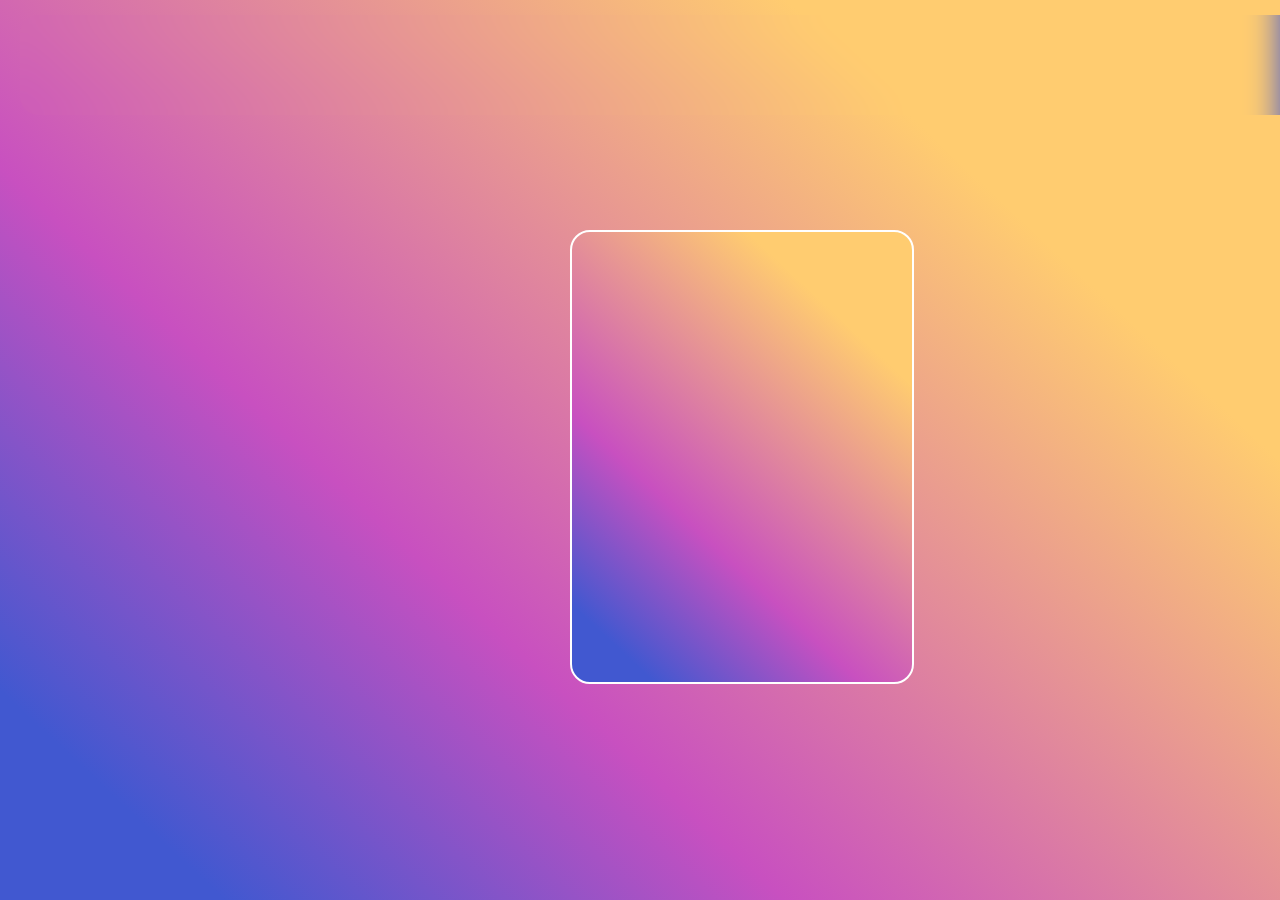
<file: index.html>
<!DOCTYPE html>
<html lang="en">
<head>
    <meta charset="UTF-8">
    <meta http-equiv="X-UA-Compatible" content="IE=edge">
    <meta name="viewport" content="width=device-width, initial-scale=1.0">
    <link rel="stylesheet" href="style.css">
    <link rel="stylesheet" href="https://cdnjs.cloudflare.com/ajax/libs/font-awesome/6.3.0/css/all.min.css">
    <title>Login-URUniversity4U</title>
</head>
<body>
    <div class="nav">
    <header class="logo">
        <a href="#" class="hed"></a>
        <nav>
              <!-- <a href="#" style="--i:1;">About</a> -->
              <a href="abt.html" style="--i:2;">AboutUs</a>
              <a href="Follow.html" style="--i:3;">Follow</a>
              <a href="#" style="--i:4;">Contact</a>
        </nav>
</header></div> 
<div class="heder">TechnoTask</div>
<form  action="main.html">
    <div class="trab">
      <div class="login">
        <label class="lab" >Username/Email:</label>
        <input type="text" name="email" placeholder="Enter Username/Email" id="email"><br><br>
        <label class="lab1">Password:</label>
        <input type="password" name="pass" placeholder="Enter password" id="pass"><br><br><br>
        <input type="submit" name="login" value="Login" class="rd">
      </div>
    </div>
  </form>
    <div class="reg"><p>Don't have an account?<a href="register.html">Register</a></p></div>
    <h1 class="ll">Login</h1>  
    <div class="pas"><a href="forg.html">ForgotPassword?</a></div>
   </div>
   
</body>
</html>
</file>
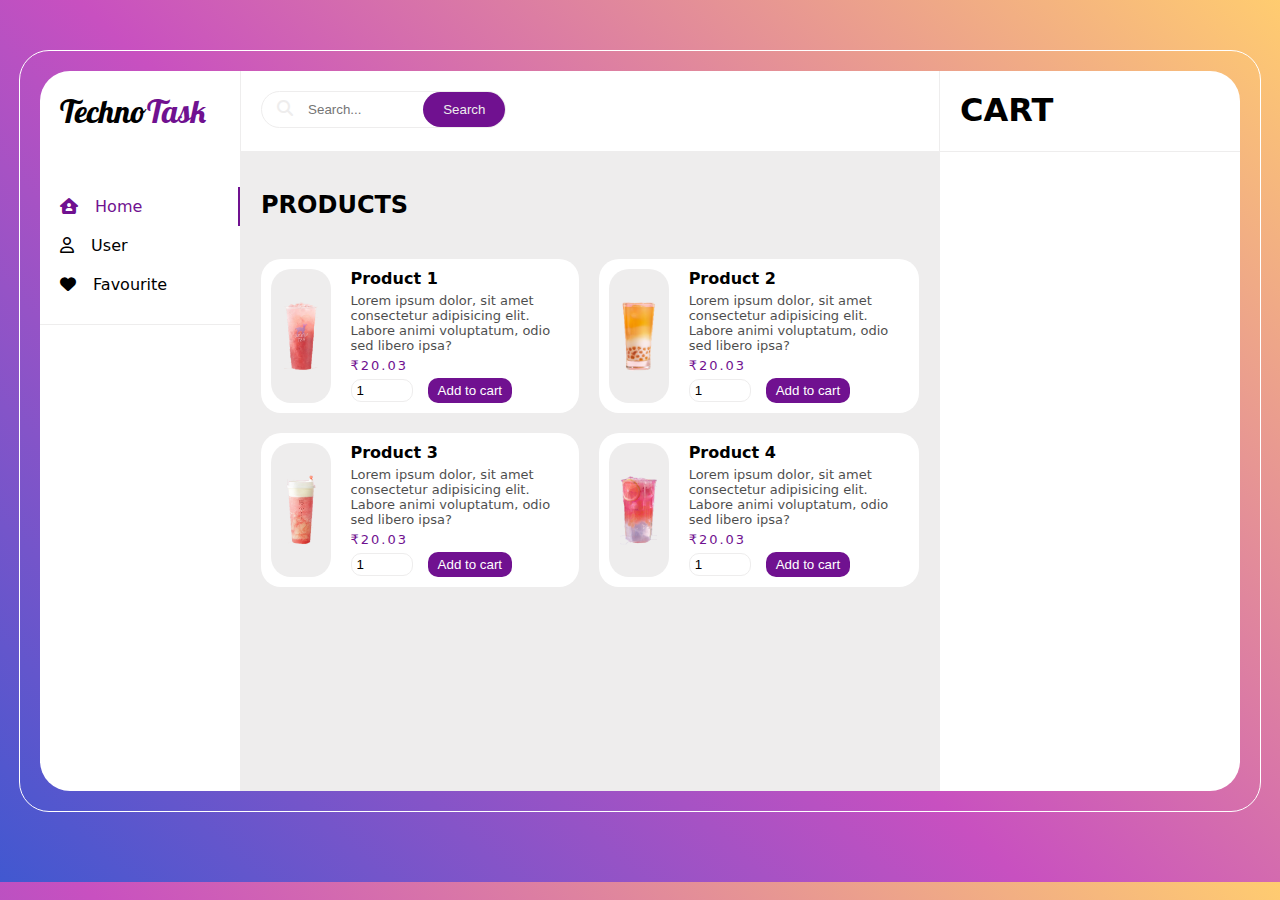
<file: main.html>
<!DOCTYPE html>
<html lang="en">
<head>
    <meta charset="UTF-8">
    <meta http-equiv="X-UA-Compatible" content="IE=edge">
    <meta name="viewport" content="width=device-width, initial-scale=1.0">
    <title>Document</title>
    <link rel="stylesheet" href="man.css">
    <link rel="stylesheet" href="https://cdnjs.cloudflare.com/ajax/libs/font-awesome/6.2.0/css/all.min.css">
    <link href=https://cdn.jsdelivr.net/npm/bootstrap@5.2.3/dist/css/bootstrap.min.css rel=”stylesheet”>
    <script src=https://cdn.jsdelivr.net/npm/bootstrap@5.2.3/dist/js/bootstrap.bundle.min.js></script>
</head>
<body>
    <div class="container">
        <div class="menu">
            <div class="logo">
                Techno<span>Task</span>
            </div>
            <ul>
                <li class="active"><i class="fa-solid fa-house-user"></i> Home</li>
                <li><i class="fa-regular fa-user"></i> User</li>    
                <li><i class="fa-solid fa-heart"></i> Favourite</li>
            </ul>  
        </div>
        <div class="center">
            <div class="search">
                <div class="form">
                    <i class="fa-solid fa-magnifying-glass"></i>
                    <input type="text" placeholder="Search...">
                    <button class="btn btn-primary">Search</button>
                </div>
            </div>
            <h2>PRODUCTS</h2>
            <div class="list">
                <div class="item" data-key="1">
                    <div class="img">
                        <img src="img1.png" alt="">
                    </div>
                    <div class="content">
                        <div class="title" id="product_name">Product 1</div>
                        <div class="des">
                            Lorem ipsum dolor, sit amet consectetur adipisicing elit.
                             Labore animi voluptatum, odio sed libero ipsa?
                        </div>
                        <div class="price">₹20.03</div>
                        <input type="number" class="count" min="1" value="1">
                        <button class="add" name="add" value="1">Add to cart</button>
                        <button class="remove" onclick="Remove(1)"><i class="fa-solid fa-trash-can"></i></button>
                    </div>
                </div>
                <div class="item" data-key="2">
                    <div class="img">
                        <img src="img2.png" alt="">
                    </div>
                    <div class="content">
                        <div class="title">Product 2</div>
                        <div class="des">
                            Lorem ipsum dolor, sit amet consectetur adipisicing elit.
                             Labore animi voluptatum, odio sed libero ipsa?
                        </div>
                        <div class="price">₹20.03</div>
                        <input type="number" class="count" min="1" value="1">
                        <button class="add" name="add" value="1">Add to cart</button>

                        <button class="remove" onclick="Remove(2)"><i class="fa-solid fa-trash-can"></i></button>
                    </div>
                </div>
                <div class="item" data-key="3">
                    <div class="img">
                        <img src="img3.png" alt="">
                    </div>
                    <div class="content">
                        <div class="title">Product 3</div>
                        <div class="des">
                            Lorem ipsum dolor, sit amet consectetur adipisicing elit.
                             Labore animi voluptatum, odio sed libero ipsa?
                        </div>
                        <div class="price">₹20.03</div>
                        <input type="number" class="count" min="1" value="1">
                        <button class="add" name="add" value="1">Add to cart</button>

                        <button class="remove" onclick="Remove(3)"><i class="fa-solid fa-trash-can"></i></button>
                    </div>
                </div>
                <div class="item" data-key="4">
                    <div class="img">
                        <img src="img4.png" alt="">
                    </div>
                    <div class="content">
                        <div class="title">Product 4</div>
                        <div class="des">
                            Lorem ipsum dolor, sit amet consectetur adipisicing elit.
                             Labore animi voluptatum, odio sed libero ipsa?
                        </div>
                        <div class="price">₹20.03</div>
                        <input type="number" class="count" min="1" value="1">
                        <button class="add" name="add" value="1">Add to cart</button>

                        <button class="remove" onclick="Remove(4)"><i class="fa-solid fa-trash-can"></i></button>
                    </div>
                </div>
            </div>
        </div>
        <div class="cart">
            <div class="name">CART</div>
            <div class="listCart">
            </div>
        </div>
    </div>
    <script src="script.js"></script>
    
</body>
<p class="des"><br><br></p>
</html>
</file>
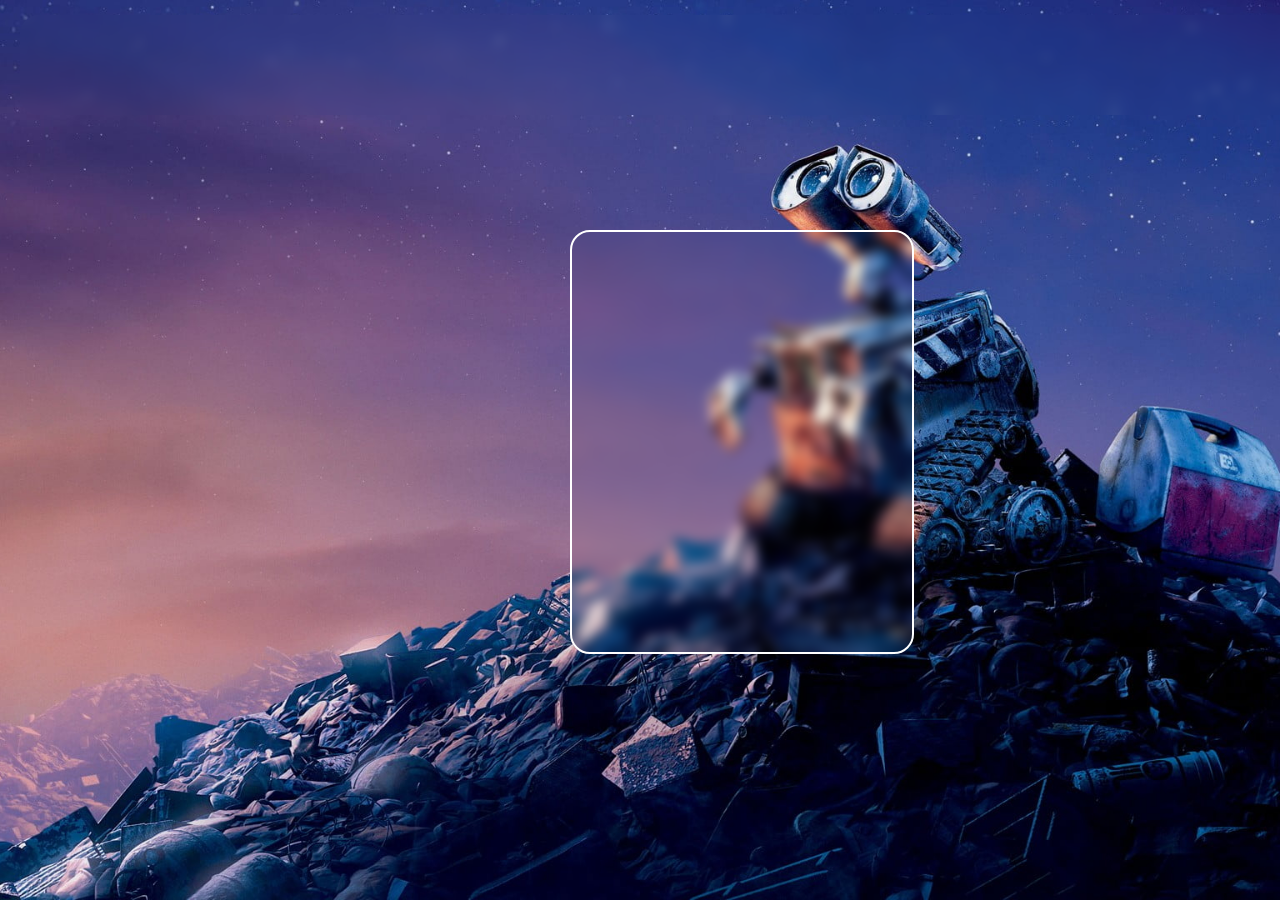
<file: register.html>
<!DOCTYPE html>
<html lang="en">
<head>
    <meta charset="UTF-8">
    <meta http-equiv="X-UA-Compatible" content="IE=edge">
    <meta name="viewport" content="width=device-width, initial-scale=1.0">
    <link rel="stylesheet" href="reg.css">
    <link rel="stylesheet" href="https://cdnjs.cloudflare.com/ajax/libs/font-awesome/6.3.0/css/all.min.css">
    <title>Create-Account-URUniversity4U</title>
</head>
<body>
    <div class="nav">
    <header class="logo">
        <a href="#" class="hed"></a>
        <nav>
              <!-- <a href="#" style="--i:1;">About</a> -->
              <a href="#" style="--i:2;">AboutUs</a>
              <a href="#" style="--i:3;">Follow</a>
              <a href="#" style="--i:4;">Contact</a>
        </nav>
</header></div>
<div class="heder">University4U</div>
   <div class="trab">
    <form action="connect.php" method="post">
<div class="login">
        <label class="lab">New Username/Email:</label>
        <input type="text" name="email" placeholder="Enter New Username/Email" id="email"><br><br>
        <label class="lab1">Create Password:</label>
        <input type="password" name="pass" placeholder="Enter New password" id="pass"><br><br>
        <input type="submit" value="submit" name="Login">
    </div>
    <div class="lob">
        <button class="rd">Create Account</button>
    </div></div></form>
    <h1 class="ll">Login</h1>  
    <p class="des">Design<span>and</span>Maintained<span>by</span>: KARTHICKRAJAN.S</p>
</body>
</html>
</file>
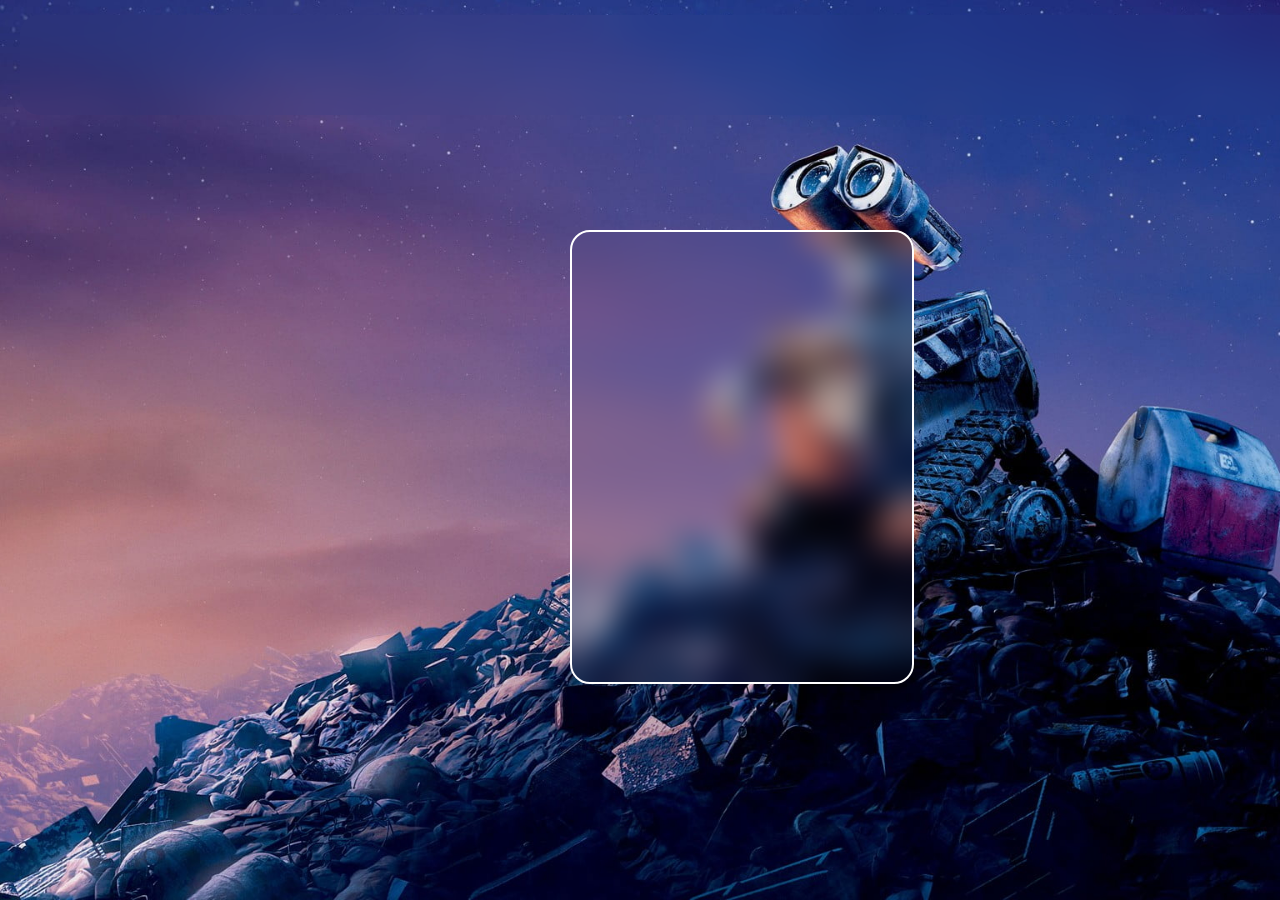
<file: relogin.html>
<!DOCTYPE html>
<html lang="en">
<head>
    <meta charset="UTF-8">
    <meta http-equiv="X-UA-Compatible" content="IE=edge">
    <meta name="viewport" content="width=device-width, initial-scale=1.0">
    <link rel="stylesheet" href="relog.css">
    <link rel="stylesheet" href="https://cdnjs.cloudflare.com/ajax/libs/font-awesome/6.3.0/css/all.min.css">
    <title>Login-URUniversity4U</title>
</head>
<body>
    <div class="nav">
    <header class="logo">
        <a href="#" class="hed"></a>
        <nav>
              <!-- <a href="#" style="--i:1;">About</a> -->
              <a href="#" style="--i:2;">AboutUs</a>
              <a href="#" style="--i:3;">Follow</a>
              <a href="#" style="--i:4;">Contact</a>
        </nav>
</header></div> 
<div class="heder">University4U</div>
<form method="post" action="loginphp.php">
    <div class="trab">
      <div class="login">
        <label class="lab" >Username/Email:</label>
        <input type="text" name="email" placeholder="Enter Username/Email" id="email"><br><br>
        <label class="lab1">Password:</label>
        <input type="password" name="pass" placeholder="Enter password" id="pass"><br><br><br>
        <input type="submit" name="login" value="Login" class="rd">
      </div>
    </div>
  </form>
    <div class="reg"><p>Don't have an account?<a href="register.html">Register</a></p></div>
    <h1 class="ll">Login</h1>  
    <div class="pas"><a href="forg.html">ForgotPassword?</a></div>
   </div>
   <p class="des">Design<span>and</span>Maintained<span>by</span>: KARTHICKRAJAN.S</p>
   <div class="wr"><p>Enter a valid Username or Password</p></div>
</body>
</html>
</file>
<file: style.css>
@import url('https://fonts.googleapis.com/css2?family=Poppins:wght@300&display=swap');
*{
    font-family: 'Poppins',sans-serif;
    padding: 10px 20px 20px 20px;
}
body{
    background-color: #4158D0;
    background-image: linear-gradient(43deg, #4158D0 10%, #C850C0 35%, #FFCC70 78%);
    background-position: center;
    background-repeat: no-repeat;
    background-size: cover;
    background-attachment: fixed;
}
.nav{
    position: absolute;
    top: 15px;
    left: 20px;
    height: 70px;
    width: 1450px;
    border-radius: 19px;
    backdrop-filter: blur(16px);
}
.login{
    position: absolute;
    top:230px ;
    left:570px ;
    width: 300px;
    height: 330px;
    background-color: #4158D0;
background-image: linear-gradient(43deg, #4158D0 10%, #C850C0 35%, #FFCC70 80%);
    border: 2px solid #ffffff;
    border-radius: 20px;
    padding: 100px 20px 20px 20px;
    color: white;
}

  input[type=text],select{
    width: 100%;
    padding: 12px 20px;
    margin: 8px 0;
    border: 1px solid #ffffff;
    border-radius: 4px;
    box-sizing: border-box;
    color: rgb(0, 0, 0);
    opacity: 0;
     animation: zoomIn 1s ease forwards;
     animation-delay: 1s;
  }
  input[type=password]{
    width: 300px;
    padding: 12px 20px;
    margin: 8px 0;
    border: 1px solid #000000;
    border-radius: 4px;
    box-sizing: border-box;
    color: rgb(0, 0, 0);
    opacity: 0;
     animation: zoomIn 1s ease forwards;
     animation-delay: 1s;
  }
  .rd{
    background-color:rgb(15, 182, 15);
    width: 300px;
    height:45px ;
    color: white;
    border-radius: 5px;
    border: 0.1px solid black;
    opacity: 0;
      animation: zoomIn 1s ease forwards;
      animation-delay: 1s;
 }
 .rd:hover{
    background-color: rgb(20, 146, 20);
}
nav a{
    font-size: 20px;
    color: white;
    text-decoration: none;
    font-weight: 600;
    opacity: 0;
    animation: slideTop .5s ease forwards;
    animation-delay: calc(.8s * var(--i));
}
.logo{
   justify-content: space-between;
   display: flex;
}
.hed{
    font-size: 45px;
    color: white;
    text-decoration: none;
    font-weight: 600;
    cursor: default;  
}
nav a:hover{
    color: rgb(10, 255, 194);
}
.heder{
    position: absolute;
    top: 30px;
    left: 30px;
    color: white;
    font-size: 30px;
    font-weight: 600;
    background: transparent;
    opacity: 0;
    animation: slideRight 1s ease forwards;
}
.reg{
    position: absolute;
    top:600px ;
    left:560px ;
    color: white;
    opacity: 0;
     animation: zoomIn 1s ease forwards;
     animation-delay: 1s;
}
.reg a{
    text-decoration: none;
    color: rgb(30, 85, 251);
    font-weight: 700;
}
.reg a:hover{
    color:rgb(25, 63, 177) ;
}
.ll{
    position: absolute;
    top: 220px;
    left: 670px;
    font-size: 35px;
    font-weight: 900;
    color: white;
    opacity: 0;
     animation: zoomIn 1s ease forwards;
     animation-delay: 1s;
}
.pas a{
    text-decoration: none;
    position: absolute;
    top: 525px;
    left: 670px;
    font-size: 14px;
    color: rgb(30, 85, 251);
    font-weight: 700;
    opacity: 0;
     animation: zoomIn 1s ease forwards;
     animation-delay: 1s;
}
.pas a:hover{
    color:rgb(25, 63, 177) ;
}
.des{
    position: absolute;
    top: 720px;
    left: 530px;
    font-size: 16px;
    color: white;
    opacity: 0;
    animation: slideRight 1s ease forwards;
    animation-delay: 2s;
}
.des span{
    color: rgb(29, 216, 154);
    padding: 10px 10px;
}

@keyframes slideRight {
    0%{
       transform: translateX(-100px); 
       opacity: 0;
    }
    100%{
        transform: translateX(0);
        opacity: 1;
    }
}
@keyframes slideLeft{
    0%{
        transform: translateX();
        opacity: 0;
    }
    100%{
        transform: translateX();
        opacity: 1;
    }
}
@keyframes slideTop {
    0%{
       transform: translateY(100px); 
       opacity: 0;
    }
    100%{
        transform: translateY(0);
        opacity: 1;
    }
}
@keyframes slideBottom {
    0%{
       transform: translateY(-100px); 
       opacity: 0;
    }
    100%{
        transform: translateY(0);
        opacity: 1;
    }
}
@keyframes slideLeft {
    0%{
       transform: translateX(100px); 
       opacity: 0;
    }
    100%{
        transform: translateX(0);
        opacity: 1;
    }
}
@keyframes zoomIn {
    0%{
       transform: scale(0); 
       opacity: 0;
    }
    100%{
        transform: scale(1);
        opacity: 1;
    }
}
.lab{
    opacity: 0;
     animation: zoomIn 1s ease forwards;
     animation-delay: 1s;
}
.lab1{
    opacity: 0;
     animation: zoomIn 1s ease forwards;
     animation-delay: 1s;
}
</file>
<file: man.css>
@import url('https://fonts.googleapis.com/css2?family=Lobster&display=swap');
:root{
    --white: #fff;
    --light: #eeeded;
    --orange: #701190;
}
body{
    background-color: #4158D0;
    background-image: linear-gradient(43deg, #4158D0 0%, #C850C0 46%, #FFCC70 100%);
    background-color: var(--orange);
    font-family: system-ui;
    overflow: auto;
}
.container{
    width:1200px;
    border:1px solid var(--white);
    max-width: 100%;
    margin:50px auto 0;
    display: grid;
    grid-template-columns: 200px auto 300px;
    padding:20px;
    border-radius: 30px;
    min-height: 80vh;
    background: transparent;
}
.container .menu{
    background-color: var(--white);
    border-top-left-radius: 30px;
    border-bottom-left-radius: 30px;
}
.container .cart{
    background-color: var(--white);
    border-top-right-radius: 30px;
    border-bottom-right-radius: 30px;
}
.container .center{
    background-color: var(--light);
    border-left: 1px solid var(--light);
    border-right: 1px solid var(--light);
}
/* menu */
.menu .logo{
    padding:20px;
    font-family: 'Lobster', cursive;
    font-size: xx-large;
    height:40px;
}
.menu .logo span{
    color: var(--orange);
}
.menu ul{
    padding:20px 0 20px 20px;
    list-style: none;
    border-bottom: 1px solid var(--light);
}
.menu ul li{
    padding:10px 0;
}
.menu ul li i{
    margin-right: 12px;
}
.menu ul li.active{
    color: var(--orange);
    border-right: 2px solid var(--orange);
}
.menu ul li:hover{
    color: var(--orange);
    border-right: 2px solid var(--orange);
}
/* end menu */
/* center */
    /* form */
.center .search{
    background-color: var(--white);
    padding:20px;
    height:40px;
}
.center .search .form{
    width:max-content;
    border:1px solid var(--light);
    border-radius: 20px;
    padding-left:15px;
    color:var(--light);
}
.center .search .form input{
    border:none;
    padding:0 10px;
    outline: none;
    width:100px;
}
.center .search .form button{
   border:none;
   background-color: var(--orange);
   color: var(--light);
   padding:10px 20px;
   border-radius: 20px;
}

    /* end form */

.center h2{
    padding:20px;
}
.center .list{
    padding:0 20px 20px;
    display: grid;
    grid-template-columns: auto auto;
    column-gap: 20px;
    row-gap: 20px;
}
.item{
    background-color: var(--white);
    display: grid;
    grid-template-columns: 20% auto;
    padding:10px;
    column-gap: 20px;
    border-radius: 20px;
}
.item .img img{
    height:70px;
}
.item .img{
    background-color: var(--light);
    border-radius: 20px;
    display: flex;
    justify-content: center;
    align-items: center;
}
.item .content .title{
    font-weight: bold;
}
.item .content .des{
    font-size: small;
    opacity: 0.7;
    margin-top:5px;
}
.item .content .price{
    color:var(--orange);
    letter-spacing: 2px;
    font-weight: 500;
    font-size: small;
    margin-top:5px;
}
.item .count{
    width: 50px;
    border-radius: 10px;
    margin-right: 10px;
    padding:3px 5px;
    border:1px solid var(--light);
    outline: none;
     margin-top:5px;
}
.item .content .add{
    margin-top:5px;
    background-color: var(--orange);
    color:var(--white);
    padding:5px 10px;
    border:none;
    border-radius: 10px;
}
.item .content .remove{
    padding:5px;
    border:none;
    margin-top:5px;
    border-radius: 10px;
    display: none;
}

/* end center */
.cart .item{
    transition: 0.5s;
    border-bottom: 1px solid var(--light);
}
.cart .name{
    padding:20px;
    height:40px;
    font-weight: bold;
    font-size: xx-large;
    border-bottom:1px solid var(--light)
}
.danger{
    box-shadow: 0 10px 10px var(--orange);
    transform: translate(0,-10px);
}
.cart .add{
    display: none;
}
.cart .remove{
    display: inline-block!important;
}
</file>
<file: reg.css>
@import url('https://fonts.googleapis.com/css2?family=Poppins:wght@300&display=swap');
*{
    font-family: 'Poppins',sans-serif;
    padding: 10px 20px 20px 20px;
}
body{
    background-image: url(wallpaperflare.com_wallpaper\ \(5\).jpg);
    background-position: center;
    background-repeat: no-repeat;
    background-size: cover;
    background-attachment: fixed;
}
.nav{
    position: absolute;
    top: 15px;
    left: 20px;
    height: 70px;
    width: 1450px;
    border-radius: 19px;
    backdrop-filter: blur(06px);
}
.login{
    position: absolute;
    top:230px ;
    left:570px ;
    width: 300px;
    height: 300px;
    background: transparent;
    backdrop-filter: blur(6px);
    border: 2px solid #ffffff;
    border-radius: 20px;
    padding: 100px 20px 20px 20px;
    color: white;
}

  input[type=text],select{
    width: 100%;
    padding: 12px 20px;
    margin: 8px 0;
    border: 1px solid #ffffff;
    border-radius: 4px;
    box-sizing: border-box;
    color: rgb(0, 0, 0);
    opacity: 0;
     animation: zoomIn 1s ease forwards;
     animation-delay: 1s;
  }
  input[type=password]{
    width: 100%;
    padding: 12px 20px;
    margin: 8px 0;
    border: 1px solid #000000;
    border-radius: 4px;
    box-sizing: border-box;
    color: rgb(0, 0, 0);
    opacity: 0;
     animation: zoomIn 1s ease forwards;
     animation-delay: 1s;
  }
input[type=submit]
{
        width: 100%;
        background:transparent ;
        color: white;
        padding: 14px 20px;
        margin: 8px 0;
        border: none;
        border-radius: 4px;
        cursor: pointer;
        align-items: center;
        opacity: 0;
     animation: zoomIn 1s ease forwards;
     animation-delay: 1s;
}  
input[type=submit]:hover{
    background:transparent ;
}
nav a{
    font-size: 20px;
    color: white;
    text-decoration: none;
    font-weight: 600;
    opacity: 0;
    animation: slideTop .5s ease forwards;
    animation-delay: calc(.2s * var(--i));
}
.logo{
   justify-content: space-between;
   display: flex;
}
.hed{
    font-size: 45px;
    color: white;
    text-decoration: none;
    font-weight: 600;
    cursor: default;  
}
nav a:hover{
    color: rgb(10, 255, 194);
}
.heder{
    position: absolute;
    top: 30px;
    left: 30px;
    color: white;
    font-size: 30px;
    font-weight: 600;
    background: transparent;
    opacity: 0;
    animation: slideRight 1s ease forwards;
}
.reg{
    position: absolute;
    top:590px ;
    left:560px ;
    color: white;
    opacity: 0;
     animation: zoomIn 1s ease forwards;
     animation-delay: 1s;
}
.reg a{
    text-decoration: none;
    color: rgb(30, 85, 251);
    font-weight: 700;
}
.reg a:hover{
    color:rgb(25, 63, 177) ;
}
.ll{
    position: absolute;
    top: 220px;
    left: 670px;
    font-size: 35px;
    font-weight: 900;
    color: white;
    opacity: 0;
     animation: zoomIn 1s ease forwards;
     animation-delay: 1s;
}
.pas a{
    text-decoration: none;
    position: absolute;
    top: 515px;
    left: 670px;
    font-size: 14px;
    color: rgb(30, 85, 251);
    font-weight: 700;
    opacity: 0;
     animation: zoomIn 1s ease forwards;
     animation-delay: 1s;
}
.pas a:hover{
    color:rgb(25, 63, 177) ;
}
.rd{
   background-color:rgb(15, 182, 15);
   width: 300px;
   height:45px ;
   color: white;
   position: absolute;
   top: 560px;
   left: 592px;
   border-radius: 5px;
   border: 0.1px solid black;
   opacity: 0;
     animation: zoomIn 1s ease forwards;
     animation-delay: 1s;
}
.rd:hover{
    background-color: rgb(20, 146, 20);
}
.des{
    position: absolute;
    top: 690px;
    left: 530px;
    font-size: 16px;
    color: white;
    opacity: 0;
    animation: slideRight 1s ease forwards;
    animation-delay: 2s;
}
.des span{
    color: rgb(29, 216, 154);
    padding: 10px 10px;
}
@keyframes slideRight {
    0%{
       transform: translateX(-100px); 
       opacity: 0;
    }
    100%{
        transform: translateX(0);
        opacity: 1;
    }
}
@keyframes slideLeft{
    0%{
        transform: translateX();
        opacity: 0;
    }
    100%{
        transform: translateX();
        opacity: 1;
    }
}
@keyframes slideTop {
    0%{
       transform: translateY(100px); 
       opacity: 0;
    }
    100%{
        transform: translateY(0);
        opacity: 1;
    }
}
@keyframes slideBottom {
    0%{
       transform: translateY(-100px); 
       opacity: 0;
    }
    100%{
        transform: translateY(0);
        opacity: 1;
    }
}
@keyframes slideLeft {
    0%{
       transform: translateX(100px); 
       opacity: 0;
    }
    100%{
        transform: translateX(0);
        opacity: 1;
    }
}
@keyframes zoomIn {
    0%{
       transform: scale(0); 
       opacity: 0;
    }
    100%{
        transform: scale(1);
        opacity: 1;
    }
}
.lab{
    opacity: 0;
     animation: zoomIn 1s ease forwards;
     animation-delay: 1s;
}
.lab1{
    opacity: 0;
     animation: zoomIn 1s ease forwards;
     animation-delay: 1s;
}
</file>
<file: relog.css>
@import url('https://fonts.googleapis.com/css2?family=Poppins:wght@300&display=swap');
*{
    font-family: 'Poppins',sans-serif;
    padding: 10px 20px 20px 20px;
}
body{
    background-image: url(wallpaperflare.com_wallpaper\ \(5\).jpg);
    background-position: center;
    background-repeat: no-repeat;
    background-size: cover;
    background-attachment: fixed;
}
.nav{
    position: absolute;
    top: 15px;
    left: 20px;
    height: 70px;
    width: 1450px;
    border-radius: 19px;
    backdrop-filter: blur(16px);
}
.login{
    position: absolute;
    top:230px ;
    left:570px ;
    width: 300px;
    height: 330px;
    background: transparent;
    backdrop-filter: blur(16px);
    border: 2px solid #ffffff;
    border-radius: 20px;
    padding: 100px 20px 20px 20px;
    color: white;
}

  input[type=text],select{
    width: 100%;
    padding: 12px 20px;
    margin: 8px 0;
    border: 1px solid #ffffff;
    border-radius: 4px;
    box-sizing: border-box;
    color: rgb(0, 0, 0);
    opacity: 0;
     animation: zoomIn 1s ease forwards;
     animation-delay: 1s;
  }
  input[type=password]{
    width: 300px;
    padding: 12px 20px;
    margin: 8px 0;
    border: 1px solid #000000;
    border-radius: 4px;
    box-sizing: border-box;
    color: rgb(0, 0, 0);
    opacity: 0;
     animation: zoomIn 1s ease forwards;
     animation-delay: 1s;
  }
  .rd{
    background-color:rgb(15, 182, 15);
    width: 300px;
    height:45px ;
    color: white;
    border-radius: 5px;
    border: 0.1px solid black;
    opacity: 0;
      animation: zoomIn 1s ease forwards;
      animation-delay: 1s;
 }
 .rd:hover{
    background-color: rgb(20, 146, 20);
}
nav a{
    font-size: 20px;
    color: white;
    text-decoration: none;
    font-weight: 600;
    opacity: 0;
    animation: slideTop .5s ease forwards;
    animation-delay: calc(.8s * var(--i));
}
.logo{
   justify-content: space-between;
   display: flex;
}
.hed{
    font-size: 45px;
    color: white;
    text-decoration: none;
    font-weight: 600;
    cursor: default;  
}
nav a:hover{
    color: rgb(10, 255, 194);
}
.heder{
    position: absolute;
    top: 30px;
    left: 30px;
    color: white;
    font-size: 30px;
    font-weight: 600;
    background: transparent;
    opacity: 0;
    animation: slideRight 1s ease forwards;
}
.reg{
    position: absolute;
    top:600px ;
    left:560px ;
    color: white;
    opacity: 0;
     animation: zoomIn 1s ease forwards;
     animation-delay: 1s;
}
.reg a{
    text-decoration: none;
    color: rgb(30, 85, 251);
    font-weight: 700;
}
.reg a:hover{
    color:rgb(25, 63, 177) ;
}
.ll{
    position: absolute;
    top: 220px;
    left: 670px;
    font-size: 35px;
    font-weight: 900;
    color: white;
    opacity: 0;
     animation: zoomIn 1s ease forwards;
     animation-delay: 1s;
}
.pas a{
    text-decoration: none;
    position: absolute;
    top: 525px;
    left: 670px;
    font-size: 14px;
    color: rgb(30, 85, 251);
    font-weight: 700;
    opacity: 0;
     animation: zoomIn 1s ease forwards;
     animation-delay: 1s;
}
.pas a:hover{
    color:rgb(25, 63, 177) ;
}
.des{
    position: absolute;
    top: 720px;
    left: 530px;
    font-size: 16px;
    color: white;
    opacity: 0;
    animation: slideRight 1s ease forwards;
    animation-delay: 2s;
}
.des span{
    color: rgb(29, 216, 154);
    padding: 10px 10px;
}

@keyframes slideRight {
    0%{
       transform: translateX(-100px); 
       opacity: 0;
    }
    100%{
        transform: translateX(0);
        opacity: 1;
    }
}
@keyframes slideLeft{
    0%{
        transform: translateX();
        opacity: 0;
    }
    100%{
        transform: translateX();
        opacity: 1;
    }
}
@keyframes slideTop {
    0%{
       transform: translateY(100px); 
       opacity: 0;
    }
    100%{
        transform: translateY(0);
        opacity: 1;
    }
}
@keyframes slideBottom {
    0%{
       transform: translateY(-100px); 
       opacity: 0;
    }
    100%{
        transform: translateY(0);
        opacity: 1;
    }
}
@keyframes slideLeft {
    0%{
       transform: translateX(100px); 
       opacity: 0;
    }
    100%{
        transform: translateX(0);
        opacity: 1;
    }
}
@keyframes zoomIn {
    0%{
       transform: scale(0); 
       opacity: 0;
    }
    100%{
        transform: scale(1);
        opacity: 1;
    }
}
.lab{
    opacity: 0;
     animation: zoomIn 1s ease forwards;
     animation-delay: 1s;
}
.lab1{
    opacity: 0;
     animation: zoomIn 1s ease forwards;
     animation-delay: 1s;
}
.wr{
    position: absolute;
    left: 580px;
    top: 275px;
    color: rgb(255, 94, 7);
    font-size: 14px;
    opacity: 0;
    animation: zoomIn 1s ease forwards;
    animation-delay: 1s;
}
</file>
